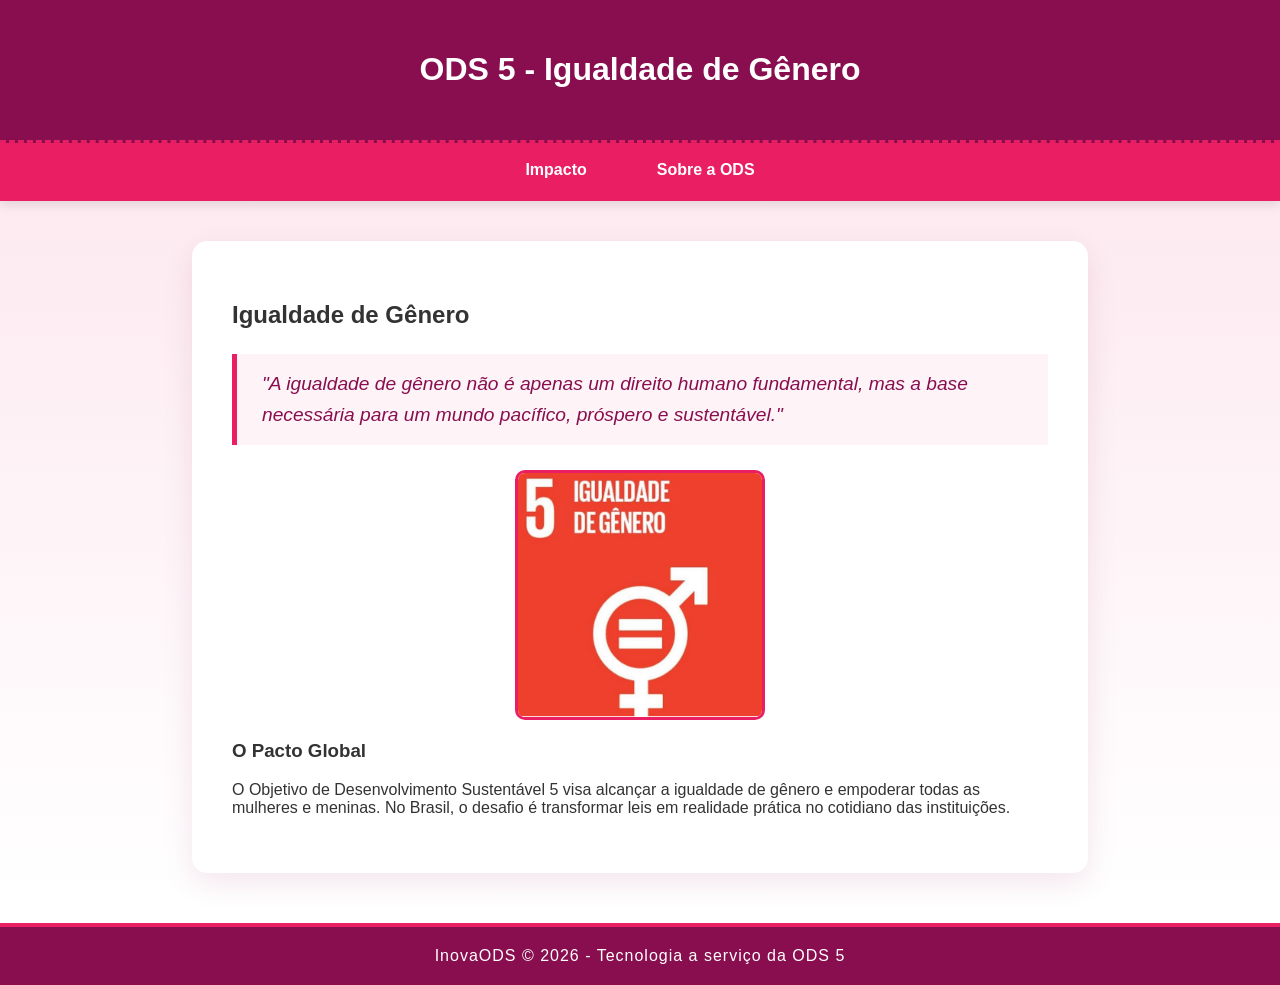
<file: index.html>
<!DOCTYPE html>
<html lang="pt-br">
<head>
    <meta charset="UTF-8">
    <meta name="viewport" content="width=device-width, initial-scale=1.0">
    <title>DataImpact - Home</title>
    <link rel="stylesheet" href="Principal.css">
</head>
<body>
    <header class="site-header">
        <h1>ODS 5 - Igualdade de Gênero</h1>
    </header>

    <nav class="main-nav">
        <ul>
            <li><a href="Calculadora.html">Impacto</a></li>
            <li><a href="Referencias.html">Sobre a ODS</a></li>
        </ul>
    </nav>

    <main class="content-wrapper">
        <article class="main-content">
            <h2>Igualdade de Gênero</h2>
            
            <blockquote>
                "A igualdade de gênero não é apenas um direito humano fundamental, mas a base necessária 
                para um mundo pacífico, próspero e sustentável."
            </blockquote>

            <div class="img-area">
                <img src="ods5_1.webp" alt="Capa ODS 5 - Igualdade de Gênero">
            </div>

            <section class="texto-informativo">
                <h3>O Pacto Global</h3>
                <p>O Objetivo de Desenvolvimento Sustentável 5 visa alcançar a igualdade de gênero e 
                    empoderar todas as mulheres e meninas. No Brasil, o desafio é transformar leis 
                    em realidade prática no cotidiano das instituições.</p>
            </section>
        </article>
    </main>

    <footer class="site-footer">
        <p>InovaODS © 2026 - Tecnologia a serviço da ODS 5</p>
    </footer>
</body>
</html>
</file>
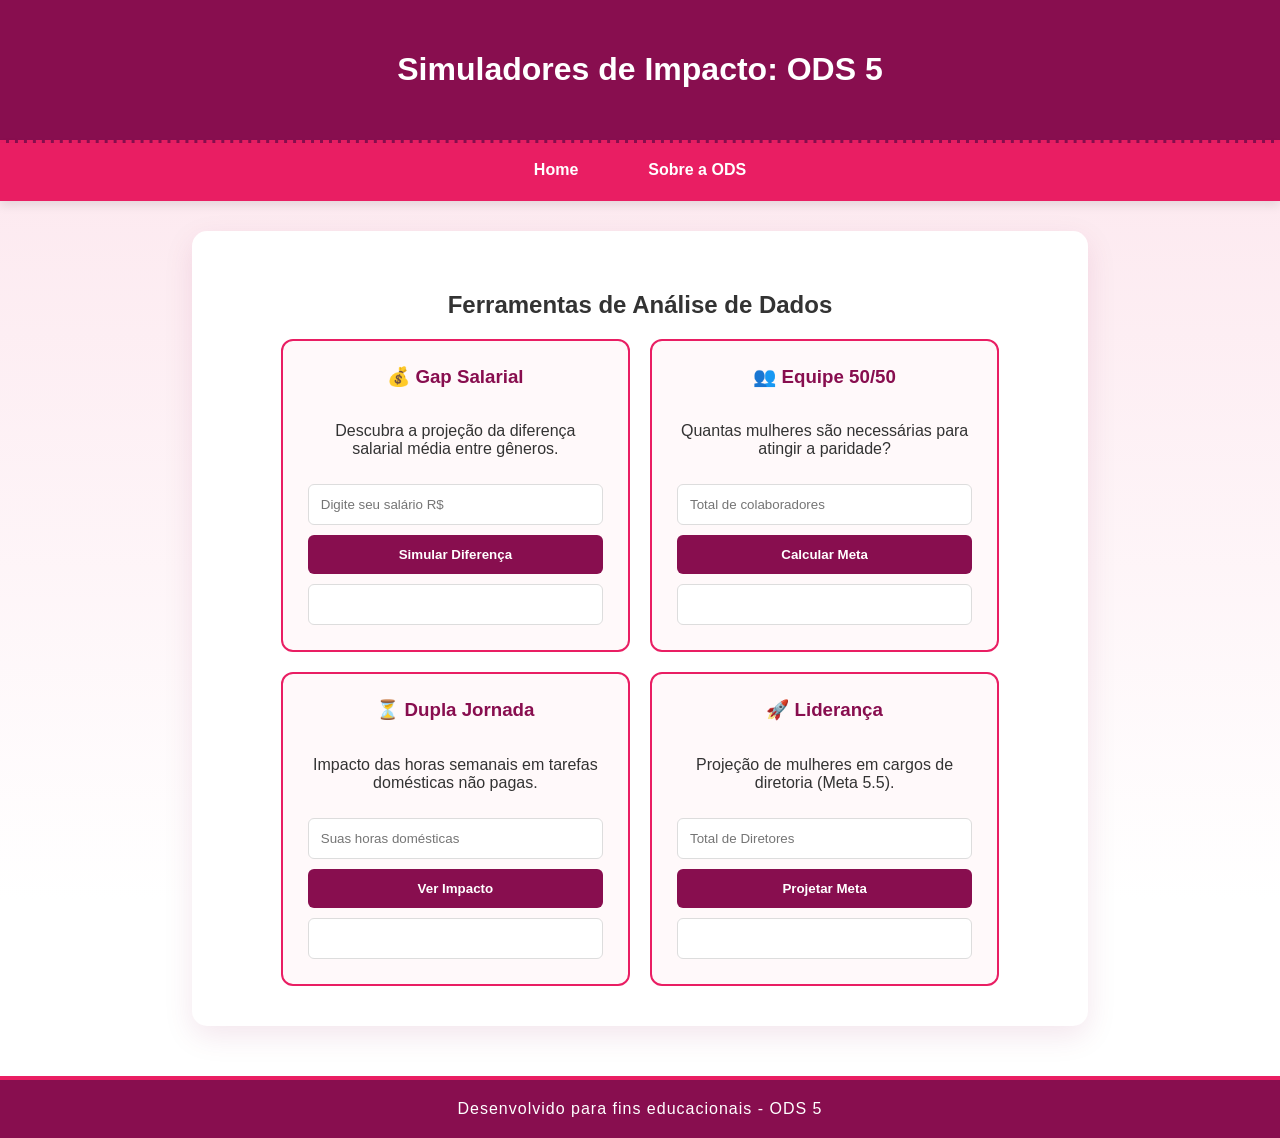
<file: Calculadora.html>
<!DOCTYPE html>
<html lang="pt-br">
<head>
    <meta charset="UTF-8">
    <meta name="viewport" content="width=device-width, initial-scale=1.0">
    <title>DataImpact - Cálculo Social</title>
    <link rel="stylesheet" href="Calculadora.css">
    <script src="Calculadora.js" defer></script> 
</head>
<body>

    <header class="site-header">
        <h1>Simuladores de Impacto: ODS 5</h1>
    </header>

    <nav class="main-nav">
        <ul>
            <li><a href="index.html">Home</a></li>
            <li><a href="Referencias.html">Sobre a ODS</a></li>
        </ul>
    </nav>

    <main class="content-wrapper">
        <h2 class="titulo-sessao">Ferramentas de Análise de Dados</h2>
        
        <div class="container-calculadoras">
            
            <div class="card">
                <h3>💰 Gap Salarial</h3>
                <p>Descubra a projeção da diferença salarial média entre gêneros.</p>
                <input type="number" id="input-salario" placeholder="Digite seu salário R$">
                <button onclick="calcular('gap-salarial')">Simular Diferença</button>
                <input type="text" id="resultado-gap" class="resultado" readonly>
            </div>

            <div class="card">
                <h3>👥 Equipe 50/50</h3>
                <p>Quantas mulheres são necessárias para atingir a paridade?</p>
                <input type="number" id="input-equipe" placeholder="Total de colaboradores">
                <button onclick="calcular('representatividade')">Calcular Meta</button>
                <input type="text" id="resultado-equipe" class="resultado" readonly>
            </div>

            <div class="card">
                <h3>⏳ Dupla Jornada</h3>
                <p>Impacto das horas semanais em tarefas domésticas não pagas.</p>
                <input type="number" id="input-horas" placeholder="Suas horas domésticas">
                <button onclick="calcular('dupla-jornada')">Ver Impacto</button>
                <input type="text" id="resultado-horas" class="resultado" readonly>
            </div>

            <div class="card">
                <h3>🚀 Liderança</h3>
                <p>Projeção de mulheres em cargos de diretoria (Meta 5.5).</p>
                <input type="number" id="input-lideres" placeholder="Total de Diretores">
                <button onclick="calcular('lideranca')">Projetar Meta</button>
                <input type="text" id="resultado-lideres" class="resultado" readonly>
            </div>

        </div>
    </main>

    <footer class="site-footer">
        <p>Desenvolvido para fins educacionais - ODS 5</p>
    </footer>

</body>
</html>
</file>
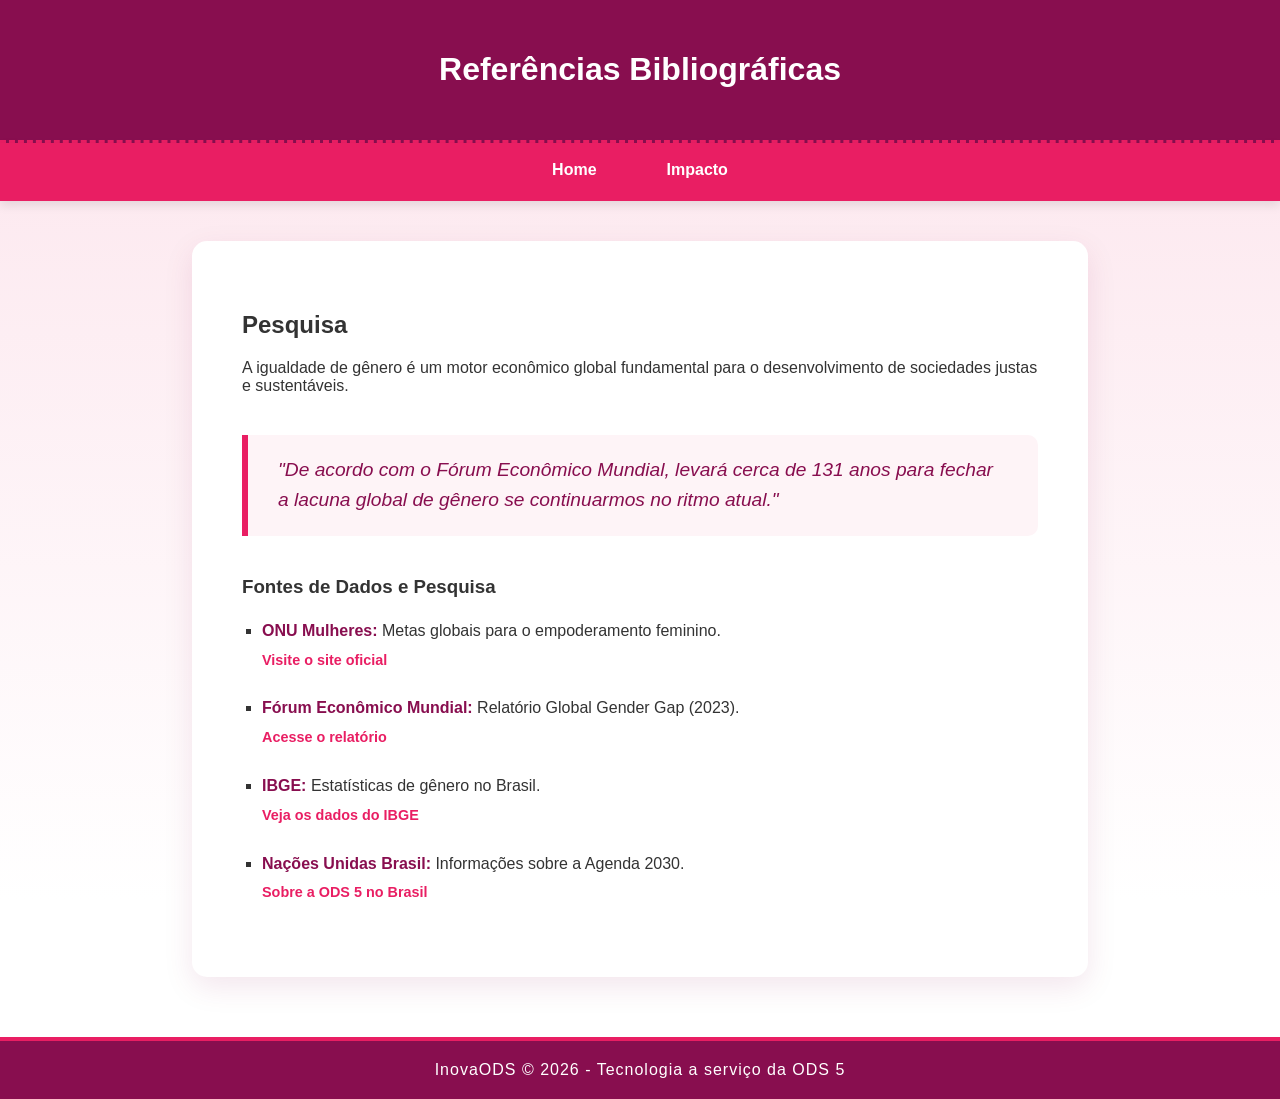
<file: Referencias.html>
<!DOCTYPE html>
<html lang="pt-br">
<head>
    <meta charset="UTF-8">
    <meta name="viewport" content="width=device-width, initial-scale=1.0">
    <title>DataImpact - Sobre a ODS</title>
    <link rel="stylesheet" href="Referencias.css">
</head>
<body>
    <header class="site-header">
        <h1>Referências Bibliográficas</h1>
    </header>

    <nav class="main-nav">
        <ul>
            <li><a href="index.html">Home</a></li>
            <li><a href="Calculadora.html">Impacto</a></li>
        </ul>
    </nav>

    <main class="content-wrapper">
        <article class="main-content">
            <h2>Pesquisa</h2>
            
            <p>A igualdade de gênero é um motor econômico global fundamental para o 
                desenvolvimento de sociedades justas e sustentáveis.</p>

            <blockquote>
                "De acordo com o Fórum Econômico Mundial, levará cerca de 131 anos para 
                fechar a lacuna global de gênero se continuarmos no ritmo atual."
            </blockquote>

            <section class="fontes">
                <h3>Fontes de Dados e Pesquisa</h3>
                <ul class="lista-bibliografia">
                    <li>
                        <strong>ONU Mulheres:</strong> Metas globais para o empoderamento feminino. 
                        <br><a href="https://www.onumulheres.org.br/ods/" target="_blank">Visite o site 
                            oficial</a>
                    </li>
                    <li>
                        <strong>Fórum Econômico Mundial:</strong> Relatório Global Gender Gap (2023). 
                        <br><a href="https://www.weforum.org/publications/global-gender-gap-report-2023/" target="_blank">Acesse o relatório</a>
                    </li>
                    <li>
                        <strong>IBGE:</strong> Estatísticas de gênero no Brasil. 
                        <br><a href="https://www.ibge.gov.br/estatisticas/sociais/genero.html" target="_blank">Veja os dados do IBGE</a>
                    </li>
                    <li>
                        <strong>Nações Unidas Brasil:</strong> Informações sobre a Agenda 2030. 
                        <br><a href="https://brasil.un.org/pt-br/sdgs/5" target="_blank">Sobre a ODS 5 no Brasil</a>
                    </li>
                </ul>
            </section>
        </article>
    </main>

    <footer class="site-footer">
        <p>InovaODS © 2026 - Tecnologia a serviço da ODS 5</p>
    </footer>
</body>
</html>
</file>
<file: Principal.css>
:root {
    --primeiroFundo-color: #fce4ec;
    --segundoFundo-color: #ffffff;
    --terciaria-color: #e91e63;
    --texto-color: #880e4f;
}

body {
    font-family: "Roboto", sans-serif;
    background: linear-gradient(180deg, var(--primeiroFundo-color) 0%, #ffffff 100%);
    background-attachment: fixed;
    margin: 0;
    padding: 0;
    color: #333;
}

.site-header {
    background-color: var(--texto-color);
    color: white;
    text-align: center;
    padding: 30px 0;
    border-bottom: dashed 3.5px var(--terciaria-color);
}

.main-nav {
    background-color: var(--terciaria-color);
    margin-bottom: 30px;
    box-shadow: 0 4px 10px rgba(0, 0, 0, 0.1);
}

.main-nav ul {
    list-style: none;
    display: flex;
    justify-content: center;
    margin: 0;
    padding: 0;
}

.main-nav a {
    display: block;
    padding: 18px 35px;
    text-decoration: none;
    color: #ffffff;
    font-weight: bold;
    transition: all 0.4s ease-in-out; 
    border-bottom: 4px solid transparent; 
}

.main-nav a:hover {
    background-color: var(--texto-color);
    border-bottom: 4px solid #ffffff;
    transform: translateY(-2px);
    color: #fce4ec;
}

.content-wrapper {
    width: 70%; 
    margin: 40px auto; 
    background-color: var(--segundoFundo-color);
    padding: 40px;
    border-radius: 15px;
    box-shadow: 0 10px 30px rgba(136, 14, 79, 0.1);
    box-sizing: border-box;
    min-height: 400px;
}

.img-area {
    display: flex;
    justify-content: center;
    align-items: center; 
    width: 100%;
    margin: 20px 0;
}

.img-area img {
    width: 30%;
    height: auto;
    border-radius: 10px;
    border: 3px solid var(--terciaria-color);
    display: block;
}

blockquote {
    font-size: 1.2rem;
    color: var(--texto-color);
    font-style: italic;
    border-left: 5px solid var(--terciaria-color);
    padding: 15px 25px;
    margin: 25px 0;
    background: #fef4f7;
    line-height: 1.6;
}

.lista-bibliografia {
    text-align: left;
    line-height: 2;
}

.lista-bibliografia li strong {
    color: var(--texto-color);
}

.site-footer {
    width: 100%;
    background-color: var(--texto-color);
    padding: 20px 0;
    margin-top: 50px;
    text-align: center;
    border-top: solid 4px var(--terciaria-color);
}

.site-footer p {
    color: white;
    margin: 0;
    letter-spacing: 1px;
}
</file>
<file: Calculadora.css>
:root {
    --primeiroFundo-color: #fce4ec;
    --segundoFundo-color: #ffffff;
    --terciaria-color: #e91e63;
    --texto-color: #880e4f;
}

body {
    font-family: "Roboto", sans-serif;
    background: linear-gradient(180deg, var(--primeiroFundo-color) 0%, #ffffff 100%);
    background-attachment: fixed;
    margin: 0;
    padding: 0;
    color: #333;
}

.site-header {
    background-color: var(--texto-color);
    color: white;
    text-align: center;
    padding: 30px 0;
    border-bottom: dashed 3.5px var(--terciaria-color);
}

.main-nav {
    background-color: var(--terciaria-color);
    margin-bottom: 30px;
    box-shadow: 0 4px 10px rgba(0, 0, 0, 0.1);
}

.main-nav ul {
    list-style: none;
    display: flex;
    justify-content: center;
    margin: 0;
    padding: 0;
}

.main-nav a {
    display: block;
    padding: 18px 35px;
    text-decoration: none;
    color: #ffffff;
    font-weight: bold;
    transition: all 0.4s ease-in-out; 
    border-bottom: 4px solid transparent; 
}

.main-nav a:hover {
    background-color: var(--texto-color);
    border-bottom: 4px solid #ffffff;
    transform: translateY(-2px);
    color: #fce4ec;
}

.content-wrapper {
    width: 70%;
    margin: 0 auto;
    text-align: center;
    background-color: var(--segundoFundo-color);
    padding: 40px 20px;
    border-radius: 15px;
    box-shadow: 0 10px 30px rgba(136, 14, 79, 0.1);
    box-sizing: border-box;
}

.container-calculadoras {
    display: flex;
    flex-wrap: wrap;
    justify-content: center; 
    gap: 20px;
    width: 85%;
    margin: auto;
}

.card {
    transition: all 0.3s ease-in-out; 
    cursor: default;
}

.card:hover {
    transform: translateY(-8px); 
    border-color: var(--texto-color); 
    box-shadow: 0 15px 35px rgba(136, 14, 79, 0.2); 
    background-color: #ffffff; 
}

.card {
    flex: 1;
    min-width: 300px;
    max-width: 48%;
    background: #fff9fa;
    border: 2px solid var(--terciaria-color);
    border-radius: 12px;
    padding: 25px;
    box-sizing: border-box;
    display: flex;
    flex-direction: column;
    align-items: center;
    text-align: center;
}

.card h3 { 
    color: var(--texto-color); margin-top: 0; 
}

input, button {
    width: 100%;
    margin-top: 10px;
    padding: 12px;
    border-radius: 6px;
    border: 1px solid #ddd;
    box-sizing: border-box;
}

button {
    background-color: var(--texto-color);
    color: white;
    font-weight: bold;
    cursor: pointer;
    border: none;
    transition: 0.3s;
}

button:hover { 
    background-color: var(--terciaria-color); 
}

.site-footer {
    width: 100%;
    background-color: var(--texto-color);
    padding: 20px 0;
    margin-top: 50px;
    text-align: center;
    border-top: solid 4px var(--terciaria-color);
}

.site-footer p {
    color: white;
    margin: 0;
    letter-spacing: 1px;
}
</file>
<file: Referencias.css>
:root {
    --primeiroFundo-color: #fce4ec;
    --segundoFundo-color: #ffffff;
    --terciaria-color: #e91e63;
    --texto-color: #880e4f;
}

body {
    font-family: "Roboto", sans-serif;
    background: linear-gradient(180deg, var(--primeiroFundo-color) 0%, #ffffff 100%);
    background-attachment: fixed;
    margin: 0;
    padding: 0;
    color: #333;
}

.site-header {
    background-color: var(--texto-color);
    color: white;
    text-align: center;
    padding: 30px 0;
    border-bottom: dashed 3.5px var(--terciaria-color);
}

.main-nav {
    background-color: var(--terciaria-color);
    margin-bottom: 30px;
    box-shadow: 0 4px 10px rgba(0, 0, 0, 0.1);
}

.main-nav ul {
    list-style: none;
    display: flex;
    justify-content: center;
    margin: 0;
    padding: 0;
}

.main-nav a {
    display: block;
    padding: 18px 35px;
    text-decoration: none;
    color: #ffffff;
    font-weight: bold;
    transition: all 0.4s ease-in-out; 
    border-bottom: 4px solid transparent; 
}

.main-nav a:hover {
    background-color: var(--texto-color);
    border-bottom: 4px solid #ffffff;
    transform: translateY(-2px);
    color: #fce4ec;
}

.content-wrapper {
    width: 70%; 
    margin: 40px auto; 
    background-color: var(--segundoFundo-color);
    padding: 50px;
    border-radius: 15px;
    box-shadow: 0 10px 30px rgba(136, 14, 79, 0.1);
    box-sizing: border-box;
    min-height: 450px;
}

blockquote {
    font-size: 1.2rem;
    color: var(--texto-color);
    font-style: italic;
    border-left: 6px solid var(--terciaria-color);
    padding: 20px 30px;
    margin: 40px 0;
    background: #fef4f7;
    line-height: 1.6;
    border-radius: 0 10px 10px 0;
}

.lista-bibliografia {
    text-align: left;
    line-height: 1.8;
    padding-left: 20px;
    list-style-type: square;
}

.lista-bibliografia li {
    margin-bottom: 20px;
}

.lista-bibliografia li strong {
    color: var(--texto-color);
}

.lista-bibliografia a {
    color: var(--terciaria-color);
    text-decoration: none;
    font-size: 0.9rem;
    font-weight: bold;
    border-bottom: 1px solid transparent;
    transition: 0.3s;
}

.lista-bibliografia a:hover {
    color: var(--texto-color);
    border-bottom: 1px solid var(--texto-color);
}

.site-footer {
    width: 100%;
    background-color: var(--texto-color);
    padding: 20px 0;
    margin-top: 60px;
    text-align: center;
    border-top: solid 4px var(--terciaria-color);
}

.site-footer p {
    color: white;
    margin: 0;
    letter-spacing: 1px;
}
</file>
